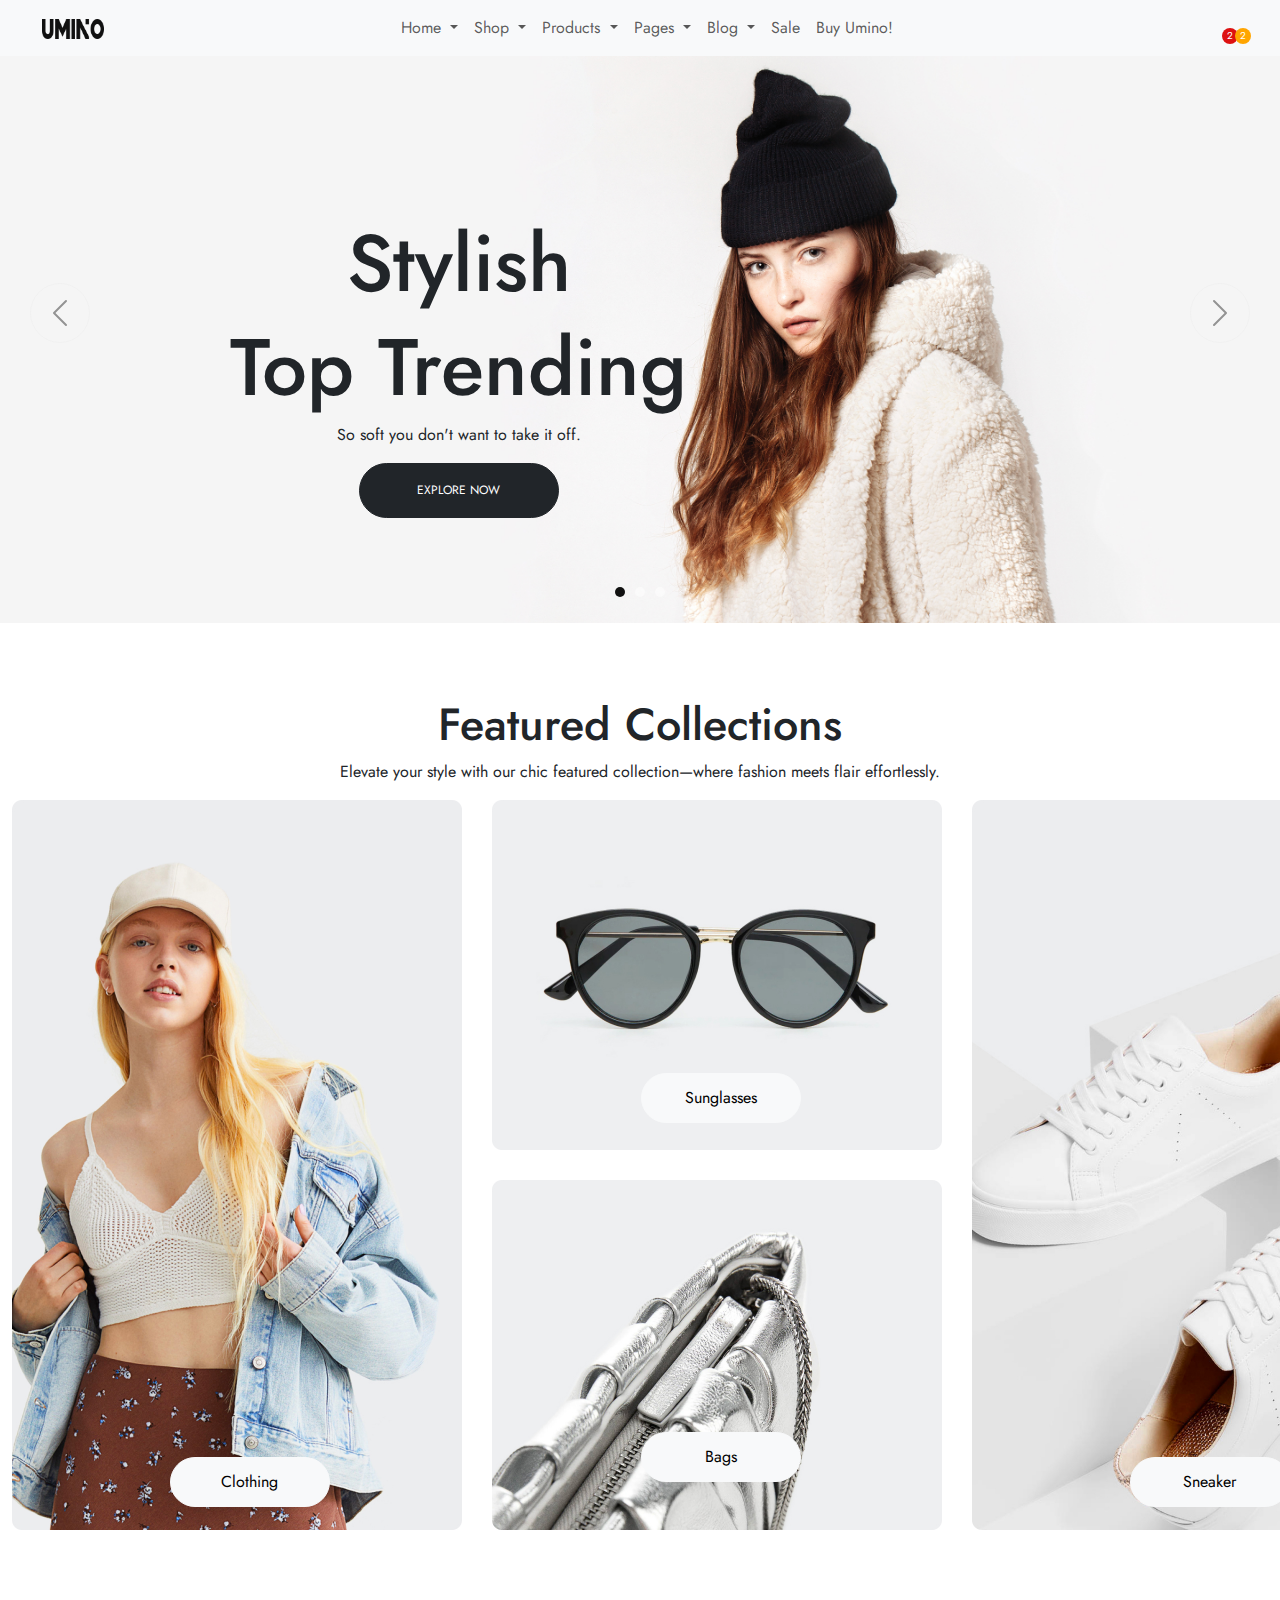
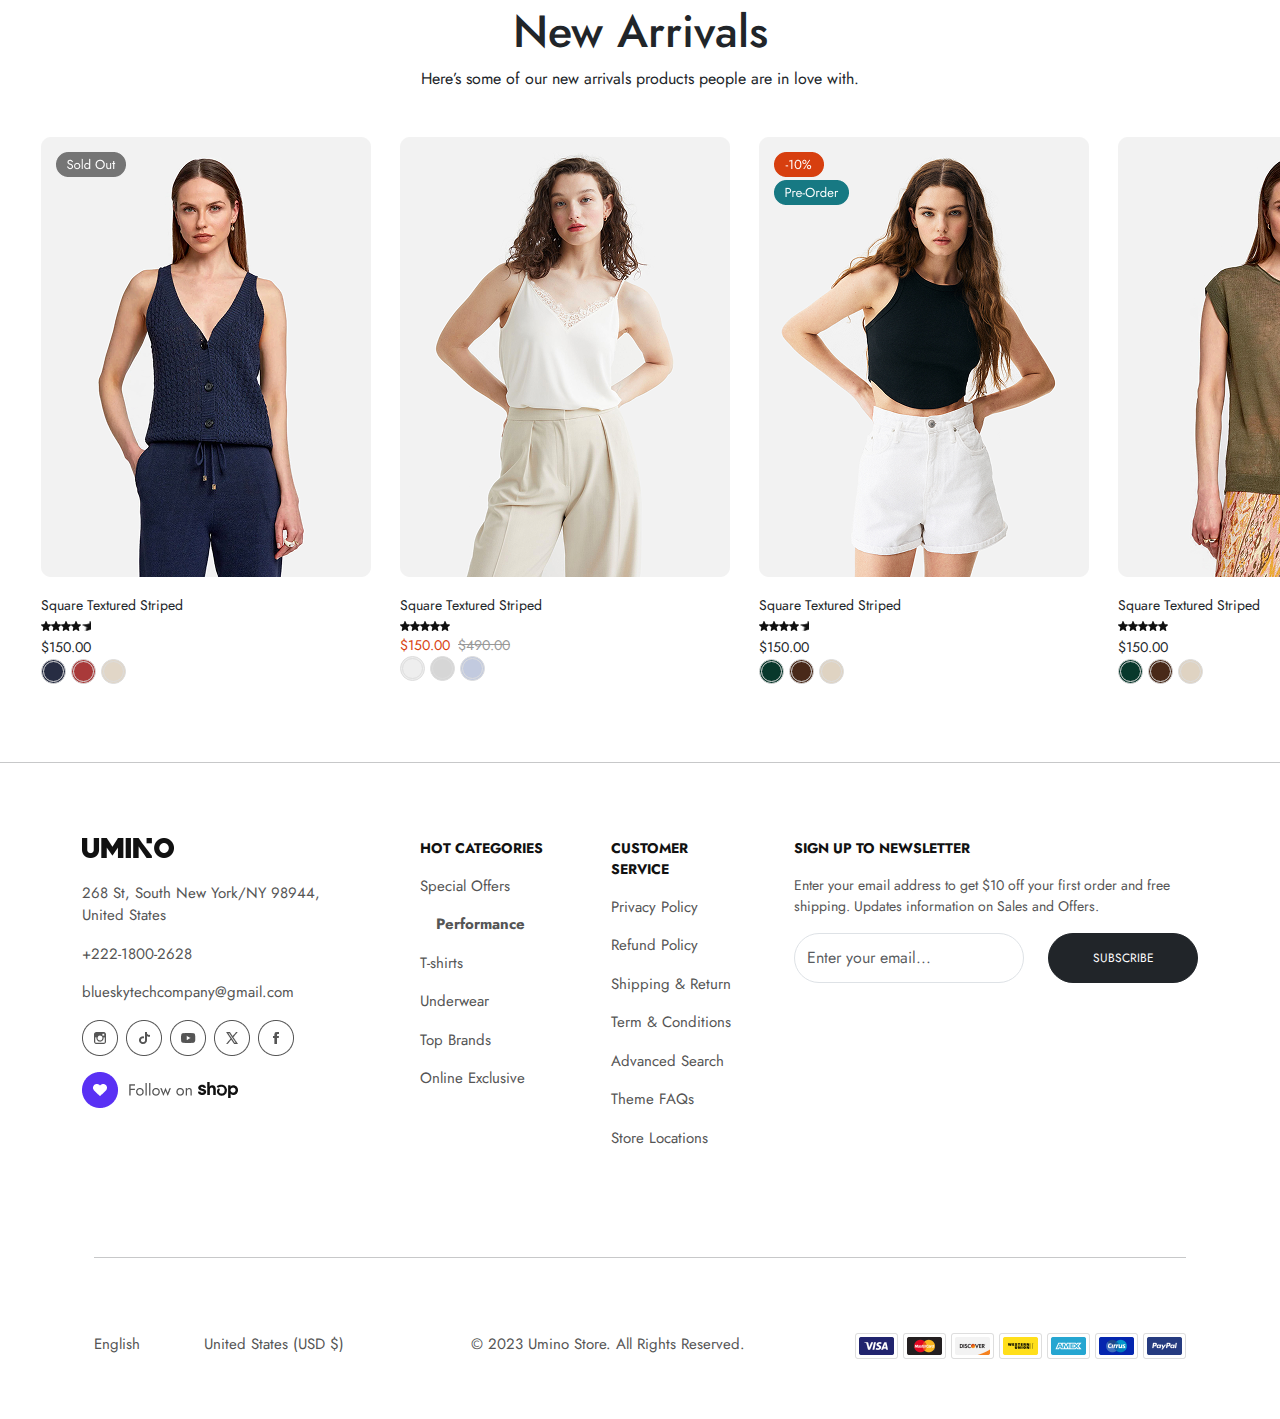
<file: index.html>
<!DOCTYPE html>
<html lang="en">
  <head>
    <meta charset="UTF-8" >
    <meta name="viewport" content="width=device-width, initial-scale=1.0">
    <link href="./bootstrap/bootstrap.css" rel="stylesheet">
    <link
      rel="stylesheet"
      href="https://cdnjs.cloudflare.com/ajax/libs/font-awesome/6.6.0/css/all.min.css"
      integrity="sha512-Kc323vGBEqzTmouAECnVceyQqyqdsSiqLQISBL29aUW4U/M7pSPA/gEUZQqv1cwx4OnYxTxve5UMg5GT6L4JJg=="
      crossorigin="anonymous"
      referrerpolicy="no-referrer"
    >
    <link rel="stylesheet" href="index.css">
    <link rel="stylesheet" href="responsive.css">
    <link rel="preconnect" href="https://fonts.googleapis.com">
    <link rel="preconnect" href="https://fonts.gstatic.com" crossorigin>
    <link
      href="https://fonts.googleapis.com/css2?family=Jost:ital,wght@0,100..900;1,100..900&display=swap"
      rel="stylesheet"
    >

    <!-- fontawesome pro free -->
    <!-- <link
      rel="stylesheet"
      data-purpose="Layout StyleSheet"
      title="Web Awesome"
      href="/css/app-wa-8fd54642150959ca86965e194f04945a.css?vsn=d"
    /> -->
    <link
      rel="stylesheet"
      href="https://site-assets.fontawesome.com/releases/v6.7.2/css/all.css"
    >
    <link
      rel="stylesheet"
      href="https://site-assets.fontawesome.com/releases/v6.7.2/css/sharp-duotone-thin.css"
    >
    <link
      rel="stylesheet"
      href="https://site-assets.fontawesome.com/releases/v6.7.2/css/sharp-duotone-solid.css"
    >
    <link
      rel="stylesheet"
      href="https://site-assets.fontawesome.com/releases/v6.7.2/css/sharp-duotone-regular.css"
    >
    <link
      rel="stylesheet"
      href="https://site-assets.fontawesome.com/releases/v6.7.2/css/sharp-duotone-light.css"
    >
    <link
      rel="stylesheet"
      href="https://site-assets.fontawesome.com/releases/v6.7.2/css/sharp-thin.css"
    >
    <link
      rel="stylesheet"
      href="https://site-assets.fontawesome.com/releases/v6.7.2/css/sharp-solid.css"
    >
    <link
      rel="stylesheet"
      href="https://site-assets.fontawesome.com/releases/v6.7.2/css/sharp-regular.css"
    >
    <link
      rel="stylesheet"
      href="https://site-assets.fontawesome.com/releases/v6.7.2/css/sharp-light.css"
    >
    <link
      rel="stylesheet"
      href="https://site-assets.fontawesome.com/releases/v6.7.2/css/duotone-thin.css"
    >
    <link
      rel="stylesheet"
      href="https://site-assets.fontawesome.com/releases/v6.7.2/css/duotone-regular.css"
    >
    <link
      rel="stylesheet"
      href="https://site-assets.fontawesome.com/releases/v6.7.2/css/duotone-light.css"
    >
    <script src="https://ajax.googleapis.com/ajax/libs/jquery/3.7.1/jquery.min.js"></script>

    <title>UMINO</title>
  </head>
  <body>
    <div>
      <header>
        <nav class="navbar navbar-expand-lg bg-body-tertiary">
          <div class="container-fluid">
            <a class="navbar-brand" href="#"
              ><img src="./assets/Logo.png" alt=""
            ></a>
            <button
              class="navbar-toggler"
              type="button"
              data-bs-toggle="collapse"
              data-bs-target="#navbarSupportedContent"
            >
              <span class="navbar-toggler-icon"></span>
            </button>
            <div
              class="collapse navbar-collapse d-lg-flex justify-content-center"
              id="navbarSupportedContent"
            >
              <div class="d-flex justify-content-center">
                <ul class="navbar-nav me-auto mb-2 mb-lg-0">
                  <li class="nav-item dropdown">
                    <a
                      class="nav-link dropdown-toggle"
                      href="#"
                      role="button"
                      data-bs-toggle="dropdown"
                      aria-expanded="false"
                    >
                      Home
                    </a>
                    <ul class="dropdown-menu">
                      <li><a class="dropdown-item" href="#">Action</a></li>
                      <li>
                        <a class="dropdown-item" href="#">Another action</a>
                      </li>
                      <li><hr class="dropdown-divider"></li>
                      <li>
                        <a class="dropdown-item" href="#"
                          >Something else here</a
                        >
                      </li>
                    </ul>
                  </li>
                  <li class="nav-item dropdown">
                    <a
                      class="nav-link dropdown-toggle"
                      href="#"
                      role="button"
                      data-bs-toggle="dropdown"
                      aria-expanded="false"
                    >
                      Shop
                    </a>
                    <ul class="dropdown-menu">
                      <li><a class="dropdown-item" href="#">Action</a></li>
                      <li>
                        <a class="dropdown-item" href="#">Another action</a>
                      </li>
                      <li><hr class="dropdown-divider" ></li>
                      <li>
                        <a class="dropdown-item" href="#"
                          >Something else here</a
                        >
                      </li>
                    </ul>
                  </li>
                  <li class="nav-item dropdown">
                    <a
                      class="nav-link dropdown-toggle"
                      href="#"
                      role="button"
                      data-bs-toggle="dropdown"
                      aria-expanded="false"
                    >
                      Products
                    </a>
                    <ul class="dropdown-menu">
                      <li><a class="dropdown-item" href="#">Action</a></li>
                      <li>
                        <a class="dropdown-item" href="#">Another action</a>
                      </li>
                      <li><hr class="dropdown-divider"></li>
                      <li>
                        <a class="dropdown-item" href="#"
                          >Something else here</a
                        >
                      </li>
                    </ul>
                  </li>
                  <li class="nav-item dropdown">
                    <a
                      class="nav-link dropdown-toggle"
                      href="#"
                      role="button"
                      data-bs-toggle="dropdown"
                      aria-expanded="false"
                    >
                      Pages
                    </a>
                    <ul class="dropdown-menu">
                      <li><a class="dropdown-item" href="#">Action</a></li>
                      <li>
                        <a class="dropdown-item" href="#">Another action</a>
                      </li>
                      <li><hr class="dropdown-divider"></li>
                      <li>
                        <a class="dropdown-item" href="#"
                          >Something else here</a
                        >
                      </li>
                    </ul>
                  </li>
                  <li class="nav-item dropdown">
                    <a
                      class="nav-link dropdown-toggle"
                      href="#"
                      role="button"
                      data-bs-toggle="dropdown"
                      aria-expanded="false"
                    >
                      Blog
                    </a>
                    <ul class="dropdown-menu">
                      <li><a class="dropdown-item" href="#">Action</a></li>
                      <li>
                        <a class="dropdown-item" href="#">Another action</a>
                      </li>
                      <li><hr class="dropdown-divider"></li>
                      <li>
                        <a class="dropdown-item" href="#"
                          >Something else here</a
                        >
                      </li>
                    </ul>
                  </li>
                  <li class="nav-item">
                    <a class="nav-link" href="#">Sale</a>
                  </li>
                  <li class="nav-item">
                    <a class="nav-link" href="#">Buy Umino!</a>
                  </li>
                </ul>
              </div>
            </div>
            <div class="navbar-icon d-flex">
              <div class="search-icon pe-3">
                <i
                  class="fa-regular fa-magnifying-glass"
                  style="width: 17px; height: 17px"
                ></i>
              </div>
              <div class="user-icon d-none d-md-block">
                <i
                  class="fa-regular fa-user"
                  style="width: 17px; height: 17px"
                ></i>
              </div>
              <div class="clock-icon px-3 d-none d-md-block">
                <i
                  class="fa-regular fa-clock"
                  style="width: 17px; height: 17px"
                ></i>
              </div>
              <div class="heart-icon d-none d-md-block">
                <i
                  class="fa-regular fa-heart"
                  style="width: 17px; height: 17px"
                ></i>
                <div class="wishlist">
                  <p>2</p>
                </div>
              </div>
              <div class="cart-icon ps-lg-3">
                <i
                  class="fa-regular fa-cart-shopping"
                  style="width: 17px; height: 17px"
                ></i>
                <div class="cart">
                  <p>2</p>
                </div>
              </div>
            </div>
          </div>
        </nav>
      </header>

      <!-- slider -->
      <section>
        <div id="carouselExampleIndicators" class="carousel slide">
          <div class="carousel-indicators">
            <button
              type="button"
              data-bs-target="#carouselExampleIndicators"
              data-bs-slide-to="0"
              class="active"
              aria-current="true"
              aria-label="Slide 1"
            ></button>
            <button
              type="button"
              data-bs-target="#carouselExampleIndicators"
              data-bs-slide-to="1"
              aria-label="Slide 2"
            ></button>
            <button
              type="button"
              data-bs-target="#carouselExampleIndicators"
              data-bs-slide-to="2"
              aria-label="Slide 3"
            ></button>
          </div>
          <div class="carousel-inner">
            <div class="carousel-item active">
              <img src="./assets/Slider.png" class="d-block w-100" alt="...">
              <div class="text">
                <h2>Stylish</h2>
                <h2>Top Trending</h2>
                <p>So soft you don't want to take it off.</p>
                <button type="button" class="btn btn-dark rounded-pill">
                  EXPLORE NOW
                </button>
              </div>
            </div>
            <div class="carousel-item">
              <img src="./assets/Slider.png" class="d-block w-100" alt="...">
              <div class="text">
                <h2>Stylish</h2>
                <h2>Top Trending</h2>
                <p>So soft you don't want to take it off.</p>
                <button type="button" class="btn btn-dark rounded-pill">
                  EXPLORE NOW
                </button>
              </div>
            </div>
            <div class="carousel-item">
              <img src="./assets/Slider.png" class="d-block w-100" alt="...">
              <div class="text">
                <h2>Stylish</h2>
                <h2>Top Trending</h2>
                <p>So soft you don't want to take it off.</p>
                <button type="button" class="btn btn-dark rounded-pill">
                  EXPLORE NOW
                </button>
              </div>
            </div>
          </div>
          <div class="button d-md-block d-none">
            <button
              class="carousel-control-prev text-dark"
              type="button"
              data-bs-target="#carouselExampleIndicators"
              data-bs-slide="prev"
            >
              <span
                class="carousel-control-prev-icon text-dark"
                aria-hidden="true"
              ></span>
              <span class="visually-hidden text-dark">Previous</span>
            </button>
            <button
              class="carousel-control-next"
              type="button"
              data-bs-target="#carouselExampleIndicators"
              data-bs-slide="next"
            >
              <span
                class="carousel-control-next-icon"
                aria-hidden="true"
              ></span>
              <span class="visually-hidden">Next</span>
            </button>
          </div>
        </div>
      </section>

      <!--  product  -->
      <div class="product container-fluid">
        <div class="featuredCollections">
          <div class="featured">
            <h2>Featured Collections</h2>
            <p>
              Elevate your style with our chic featured collection—where fashion
              meets flair effortlessly.
            </p>
          </div>
          <div class="collections">
            <div class="prd1">
              <img src="./assets/bg.jpg" alt="">
              <button type="button" class="btn btn-light rounded-pill">
                Clothing
              </button>
            </div>
            <div class="prd2">
              <img src="./assets/bg(1).jpg" alt="">
              <button type="button" class="btn btn-light rounded-pill">
                Sunglasses
              </button>
            </div>
            <div class="prd3">
              <img src="./assets/bg(2).jpg" alt="">
              <button type="button" class="btn btn-light rounded-pill">
                Bags
              </button>
            </div>
            <div class="prd4">
              <img src="./assets/bg(3).jpg" alt="">
              <button type="button" class="btn btn-light rounded-pill">
                Sneaker
              </button>
            </div>
          </div>
        </div>

        <div class="newArrivals">
          <div class="new">
            <h2>New Arrivals</h2>
            <p>
              Here’s some of our new arrivals products people are in love with.
            </p>
          </div>

          <div class="arrivals d-md-grid d-none">
            <div class="arr1">
              <img src="./assets/img.png" alt="" >
              <div class="text mt-3">
                <a>Square Textured Striped</a>
                <div class="icon d-flex my-1">
                  <img src="./assets/1.png" alt="" >
                  <img src="./assets/1.png" alt="" >
                  <img src="./assets/1.png" alt="" >
                  <img src="./assets/1.png" alt="" >
                  <img src="./assets/Vector.png" alt="" >
                </div>
                <a>$150.00</a>
                <div class="color">
                  <button class="btn1"></button>
                  <button class="btn2"></button>
                  <button class="btn3"></button>
                </div>
              </div>
            </div>
            <div class="arr2">
              <img src="./assets/bg.png" alt="">
              <div class="text mt-3">
                <a>Square Textured Striped</a>
                <div class="icon d-flex my-1">
                  <img src="./assets/1.png" alt="">
                  <img src="./assets/1.png" alt="">
                  <img src="./assets/1.png" alt="">
                  <img src="./assets/1.png" alt="">
                  <img src="./assets/1.png" alt="">
                </div>
                <div class="price d-flex">
                  <a class="price1 pe-2">$150.00</a>
                  <a class="price2">$490.00</a>
                </div>
                <div class="color2">
                  <button class="btn1"></button>
                  <button class="btn2"></button>
                  <button class="btn3"></button>
                </div>
              </div>
            </div>
            <div class="arr3">
              <img src="./assets/img(1).png" alt="">
              <div class="text mt-3">
                <a>Square Textured Striped</a>
                <div class="icon d-flex my-1">
                  <img src="./assets/1.png" alt="">
                  <img src="./assets/1.png" alt="">
                  <img src="./assets/1.png" alt="">
                  <img src="./assets/1.png" alt="">
                  <img src="./assets/Vector.png" alt="">
                </div>
                <a>$150.00</a>
                <div class="color3">
                  <button class="btn1"></button>
                  <button class="btn2"></button>
                  <button class="btn3"></button>
                </div>
              </div>
            </div>
            <div class="arr4">
              <img src="./assets/img(2).png" alt="">
              <div class="text mt-3">
                <a>Square Textured Striped</a>
                <div class="icon d-flex my-1">
                  <img src="./assets/1.png" alt="">
                  <img src="./assets/1.png" alt="">
                  <img src="./assets/1.png" alt="">
                  <img src="./assets/1.png" alt="">
                  <img src="./assets/1.png" alt="">
                </div>
                <a>$150.00</a>
                <div class="color4">
                  <button class="btn1"></button>
                  <button class="btn2"></button>
                  <button class="btn3"></button>
                </div>
              </div>
            </div>
          </div>
        </div>
      </div>
      <!-- Mobile View -->

      <div class="prdMbl d-block d-md-none">
        <div class="btn-prdMbl d-flex justify-content-center">
          <button class="pre-btn me-5">
            <img src="./assets/buttonPrev.png" alt="">
          </button>
          <button class="nxt-btn">
            <img src="./assets/buttonNext.png" alt="">
          </button>
        </div>
        <div class="prdMbl-container d-flex">
          <div class="prdMbl-card">
            <div class="prdMbl-img">
              <img src="./assets/img2.png" alt="" class="prdMbl-thumb">
            </div>
            <div class="prdMbl-info">
              <a>Square Textured Striped</a>
              <div class="icon d-flex my-1">
                <img src="./assets/1.png" alt="">
                <img src="./assets/1.png" alt="">
                <img src="./assets/1.png" alt="">
                <img src="./assets/1.png" alt="">
                <img src="./assets/1.png" alt="">
              </div>
              <div class="price d-flex">
                  <a class="price1 pe-2">$150.00</a>
                  <a class="price2">$490.00</a>
                </div>
              <div class="color">
                <button class="btn1"></button>
                <button class="btn2"></button>
                <button class="btn3"></button>
              </div>
            </div>
          </div>
          <div class="prdMbl-card">
            <div class="prdMbl-img">
              <img src="./assets/img1.png" alt="" class="prdMbl-thumb">
            </div>
            <div class="prdMbl-info">
              <a>Square Textured Striped</a>
              <div class="icon d-flex my-1">
                <img src="./assets/1.png" alt="">
                <img src="./assets/1.png" alt="">
                <img src="./assets/1.png" alt="">
                <img src="./assets/1.png" alt="">
                <img src="./assets/1.png" alt="">
              </div>
              <a>$150.00</a>
              <div class="color">
                <button class="btn1"></button>
                <button class="btn2"></button>
                <button class="btn3"></button>
              </div>
            </div>
          </div>
          <div class="prdMbl-card">
            <div class="prdMbl-img">
              <img src="./assets/img2.png" alt="" class="prdMbl-thumb">
            </div>
            <div class="prdMbl-info">
              <a>Square Textured Striped</a>
              <div class="icon d-flex my-1">
                <img src="./assets/1.png" alt="">
                <img src="./assets/1.png" alt="">
                <img src="./assets/1.png" alt="">
                <img src="./assets/1.png" alt="">
                <img src="./assets/1.png" alt="">
              </div>
              <div class="price d-flex">
                  <a class="price1 pe-2">$150.00</a>
                  <a class="price2">$490.00</a>
              </div>
              <div class="color">
                <button class="btn1"></button>
                <button class="btn2"></button>
                <button class="btn3"></button>
              </div>
            </div>
          </div>
          <div class="prdMbl-card">
            <div class="prdMbl-img">
              <img src="./assets/img1.png" alt="" class="prdMbl-thumb">
            </div>
            <div class="prdMbl-info">
              <a>Square Textured Striped</a>
              <div class="icon d-flex my-1">
                <img src="./assets/1.png" alt="">
                <img src="./assets/1.png" alt="">
                <img src="./assets/1.png" alt="">
                <img src="./assets/1.png" alt="">
                <img src="./assets/1.png" alt="">
              </div>
              <a>$150.00</a>
              <div class="color">
                <button class="btn1"></button>
                <button class="btn2"></button>
                <button class="btn3"></button>
              </div>
            </div>
          </div>
          <div class="prdMbl-card">
            <div class="prdMbl-img">
              <img src="./assets/img2.png" alt="" class="prdMbl-thumb">
            </div>
            <div class="prdMbl-info">
              <a>Square Textured Striped</a>
              <div class="icon d-flex my-1">
                <img src="./assets/1.png" alt="">
                <img src="./assets/1.png" alt="">
                <img src="./assets/1.png" alt="">
                <img src="./assets/1.png" alt="">
                <img src="./assets/1.png" alt="">
              </div>
              <div class="price d-flex">
                  <a class="price1 pe-2">$150.00</a>
                  <a class="price2">$490.00</a>
              </div>
              <div class="color">
                <button class="btn1"></button>
                <button class="btn2"></button>
                <button class="btn3"></button>
              </div>
            </div>
          </div>
          <div class="prdMbl-card">
            <div class="prdMbl-img">
              <img src="./assets/img1.png" alt="" class="prdMbl-thumb">
            </div>
            <div class="prdMbl-info">
              <a>Square Textured Striped</a>
              <div class="icon d-flex my-1">
                <img src="./assets/1.png" alt="">
                <img src="./assets/1.png" alt="">
                <img src="./assets/1.png" alt="">
                <img src="./assets/1.png" alt="">
                <img src="./assets/1.png" alt="">
              </div>
              <a>$150.00</a>
              <div class="color">
                <button class="btn1"></button>
                <button class="btn2"></button>
                <button class="btn3"></button>
              </div>
            </div>
          </div>
        </div>
      </div>

      <hr>

      <!-- footer  -->

      <div class="footer container">
        <div
          class="parent d-flex flex-column flex-lg-row justify-content-center"
        >
          <div class="div1">
            <img class="mb-4" src="./assets/Logo.png" alt="">
            <p>268 St, South New York/NY 98944, United States</p>
            <p>+222-1800-2628</p>
            <p>blueskytechcompany@gmail.com</p>
            <div class="icon d-flex">
              <img src="./assets/01.png" alt="">
              <img class="mx-2" src="./assets/icon.png" alt="">
              <img src="./assets/icon(1).png" alt="">
              <img class="mx-2" src="./assets/04.png" alt="">
              <img src="./assets/05.png" alt="">
            </div>
            <div class="logo mt-3 d-md-block d-none">
              <img src="./assets/followOnShop.png" alt="">
            </div>
          </div>
          <div class="div2 d-md-block d-none">
            <div class="title">
              <p><b>HOT CATEGORIES</b></p>
            </div>
            <p>Special Offers</p>
            <p class="ms-3"><b>Performance</b></p>
            <p>T-shirts</p>
            <p>Underwear</p>
            <p>Top Brands</p>
            <p>Online Exclusive</p>
          </div>
          <div class="div3 d-md-block d-none">
            <div class="title">
              <p><b>CUSTOMER SERVICE</b></p>
            </div>
            <p>Privacy Policy</p>
            <p>Refund Policy</p>
            <p>Shipping & Return</p>
            <p>Term & Conditions</p>
            <p>Advanced Search</p>
            <p>Theme FAQs</p>
            <p>Store Locations</p>
          </div>
          <div class="div4 d-md-block d-none">
            <div class="title">
              <p><b>SIGN UP TO NEWSLETTER</b></p>
            </div>
            <p>
              Enter your email address to get $10 off your first order and free
              shipping. Updates information on Sales and Offers.
            </p>
            <form>
              <div class="formEmail d-flex">
                <div class="mb-3">
                  <input
                    type="email"
                    class="email form-control rounded-pill me-4"
                    id="exampleFormControlInput1"
                    placeholder="Enter your email..."
                  >
                </div>
                <button
                  type="button"
                  class="emailBtn btn btn-dark rounded-pill"
                >
                  SUBSCRIBE
                </button>
              </div>
            </form>
          </div>
        </div>

        <div class="accordion d-block d-md-none" id="accordionExample">
          <div class="accordion-item">
            <h2 class="accordion-header">
              <button
                class="accordion-button"
                type="button"
                data-bs-toggle="collapse"
                data-bs-target="#collapseOne"
                aria-expanded="true"
                aria-controls="collapseOne"
              >
                <b>HOT CATEGORIES</b>
              </button>
            </h2>
            <div
              id="collapseOne"
              class="accordion-collapse collapse show"
              data-bs-parent="#accordionExample"
            >
              <div class="accordion-body">
                <p>Special Offers</p>
                <b class="ms-3">Performance</b>
                <p>T-shirts</p>
                <p>Underwear</p>
                <p>Top Brands</p>
                <p>Online Exclusive</p>
              </div>
            </div>
          </div>
          <div class="accordion-item">
            <h2 class="accordion-header">
              <button
                class="accordion-button collapsed"
                type="button"
                data-bs-toggle="collapse"
                data-bs-target="#collapseTwo"
                aria-expanded="false"
                aria-controls="collapseTwo"
              >
                <b>CUSTOMER SERVICE</b>
              </button>
            </h2>
            <div
              id="collapseTwo"
              class="accordion-collapse collapse"
              data-bs-parent="#accordionExample"
            >
              <div class="accordion-body">
                <p>Privacy Policy</p>
                <p>Refund Policy</p>
                <p>Shipping & Return</p>
                <p>Term & Conditions</p>
                <p>Advanced Search</p>
                <p>Theme FAQs</p>
                <p>Store Locations</p>
              </div>
            </div>
          </div>
          <div class="accordion-item">
            <h2 class="accordion-header">
              <button
                class="accordion-button collapsed"
                type="button"
                data-bs-toggle="collapse"
                data-bs-target="#collapseThree"
                aria-expanded="false"
                aria-controls="collapseThree"
              >
                <b>SIGN UP TO NEWSLETTER</b>
              </button>
            </h2>
            <div
              id="collapseThree"
              class="accordion-collapse collapse"
              data-bs-parent="#accordionExample"
            >
              <div class="accordion-body">
                <p>
                  Enter your email address to get $10 off your first order and
                  free shipping. Updates information on Sales and Offers.
                </p>
                <form>
                  <div class="formEmail d-flex">
                    <div class="mb-3">
                      <input
                        type="email"
                        class="email form-control rounded-pill me-4"
                        id="exampleFormControlInput"
                        placeholder="Enter your email..."
                      >
                    </div>
                    <button
                      type="button"
                      class="emailBtn btn btn-dark rounded-pill"
                    >
                      SUBSCRIBE
                    </button>
                  </div>
                </form>
              </div>
            </div>
          </div>
        </div>

        <div class="footerEnd container py-5">
          <hr>
          <div
            class="end d-flex flex-column flex-lg-row justify-content-between"
          >
            <div class="end1 d-flex">
              <p>English</p>
              <i class="fa-solid fa-chevron-down ms-2"></i>
              <p class="ms-5">United States (USD $)</p>
              <i class="fa-solid fa-chevron-down ms-2"></i>
            </div>
            <div class="end2">
              <p>© 2023 Umino Store. All Rights Reserved.</p>
            </div>
            <div class="end3">
              <img src="./assets/payment.png" alt="">
            </div>
          </div>
        </div>
      </div>
    </div>

    <!-- mobile -->
    <div class="mobile d-block d-md-none">
      <div class="mobileIcon">
        <div class="upIcon mb-3">
          <img src="./assets/BackTop.png" alt="">
        </div>
        <div class="infoIcon">
          <img src="./assets/Chat.png" alt="">
        </div>
      </div>
      <div class="navMobile d-flex">
        <div class="hm">
          <img src="./assets/home.png" alt="">
        </div>
        <div class="sh">
          <img src="./assets/shop.png" alt="">
        </div>
        <div class="ac">
          <img src="./assets/account.png" alt="">
        </div>
        <div class="wl">
          <div class="w">
            <img src="./assets/wishlist.png" alt="">
          </div>
          <div class="nb">
            <img src="./assets/qty.png" alt="">
          </div>
        </div>
        <div class="cr">
          <div class="c">
            <img src="./assets/cart.png" alt="">
          </div>
          <div class="nb">
            <img src="./assets/qty.png" alt="">
          </div>
        </div>
      </div>
    </div>

    <!-- js -->
    <script src="./bootstrap/bootstrap.bundle.min.js"></script>
    <script src="./script.js"></script>
  </body>
</html>
</file>
<file: index.css>
body {
  font-family: "Jost", sans-serif;
}
.navbar-brand img {
  width: 92px;
  height: 20px;
  padding-left: 30px;
}
.navbar-icon {
  padding-right: 30px;
}
.heart-icon {
  position: relative;
}
.wishlist {
  width: 16px;
  height: 16px;
  text-align: center;
  position: absolute;
  border-radius: 50%;
  background-color: rgb(221, 17, 17);
  top: -10%;
  left: 65%;
}
.wishlist p {
  color: #ffffff;
  font-size: 10px;
}
.cart-icon {
  position: relative;
}
.cart {
  width: 16px;
  height: 16px;
  text-align: center;
  position: absolute;
  border-radius: 50%;
  background-color: orange;
  top: -10%;
  left: 81%;
}
.cart p {
  color: #ffffff;
  font-size: 10px;
}
.collapse a {
  font-size: 16px;
}
.carousel-indicators {
  bottom: 10px;
}

.carousel-indicators button {
  width: 10px !important;
  height: 10px !important;
  border-radius: 50% !important;
  margin: 0 5px !important;
  background-color: gray;
  border: none !important;
}

.carousel-indicators .active {
  background-color: #111111 !important;
}
.carousel-item {
  position: relative;
}

.carousel-control-prev-icon {
  background-image: url("data:image/svg+xml,%3csvg xmlns='http://www.w3.org/2000/svg' viewBox='0 0 16 16' fill='%23000'%3e%3cpath d='M11.354 1.646a.5.5 0 0 1 0 .708L5.707 8l5.647 5.646a.5.5 0 0 1-.708.708l-6-6a.5.5 0 0 1 0-.708l6-6a.5.5 0 0 1 .708 0z'/%3e%3c/svg%3e");
}

.carousel-control-next-icon {
  background-image: url("data:image/svg+xml,%3csvg xmlns='http://www.w3.org/2000/svg' viewBox='0 0 16 16' fill='%23000'%3e%3cpath d='M4.646 1.646a.5.5 0 0 1 .708 0l6 6a.5.5 0 0 1 0 .708l-6 6a.5.5 0 0 1-.708-.708L10.293 8 4.646 2.354a.5.5 0 0 1 0-.708z'/%3e%3c/svg%3e");
}

.carousel-control-prev:hover .carousel-control-prev-icon {
  background-image: url("data:image/svg+xml,%3csvg xmlns='http://www.w3.org/2000/svg' viewBox='0 0 16 16' fill='%23fff'%3e%3cpath d='M11.354 1.646a.5.5 0 0 1 0 .708L5.707 8l5.647 5.646a.5.5 0 0 1-.708.708l-6-6a.5.5 0 0 1 0-.708l6-6a.5.5 0 0 1 .708 0z'/%3e%3c/svg%3e");
}

.carousel-control-next:hover .carousel-control-next-icon {
  background-image: url("data:image/svg+xml,%3csvg xmlns='http://www.w3.org/2000/svg' viewBox='0 0 16 16' fill='%23fff'%3e%3cpath d='M4.646 1.646a.5.5 0 0 1 .708 0l6 6a.5.5 0 0 1 0 .708l-6 6a.5.5 0 0 1-.708-.708L10.293 8 4.646 2.354a.5.5 0 0 1 0-.708z'/%3e%3c/svg%3e");
}

.carousel-item .text {
  position: absolute;
  top: 28%;
  left: 18%;
  text-align: center;
}
.carousel-item .text h2 {
  font-size: 80px;
}
.carousel-item .text p {
  font-size: 16px;
}
.text button {
  width: 200px;
  height: 55px;
  font-size: 12px;
}
.carousel-control-prev {
  border: 1px solid #ebebeb;
  opacity: 40%;
  border-radius: 100px;
  top: 40%;
  left: 30px;
  width: 60px;
  height: 60px;
}
.carousel-control-next {
  border: 1px solid #ebebeb;
  opacity: 40%;
  border-radius: 100px;
  top: 40%;
  right: 30px;
  width: 60px;
  height: 60px;
}
.carousel-control-prev:hover {
  background-color: #111111;
}
.carousel-control-next:hover {
  background-color: #111111;
}

.featured {
  text-align: center;
}
.collections {
  display: grid;
  width: 1410px;
  grid-template-areas:
    "clothing sunglasses sneaker"
    "clothing bags sneaker";

  gap: 0px 30px;
  margin: 0 auto;
}
.product {
  margin-top: 75px;
}
.product h2 {
  font-size: 45px;
}
.product p {
  font-size: 16px;
}

.prd1 {
  position: relative;
  grid-area: clothing;
}
.prd2 {
  position: relative;
  grid-area: sunglasses;
}
.prd3 {
  position: relative;
  grid-area: bags;
}
.prd4 {
  position: relative;
  grid-area: sneaker;
}
.prd1 img,
.prd4 img {
  width: 450px;
  height: 730px;
}
.prd2 img {
  width: 450px;
  height: 350px;
  margin-bottom: 30px;
}
.prd3 img {
  width: 450px;
  height: 350px;
}
.prd1 button,
.prd4 button {
  position: absolute;
  top: 90%;
  left: 35%;
  width: 160px;
  height: 50px;
  font-size: 16px;
}
.prd2 button,
.prd3 button {
  position: absolute;
  top: 72%;
  left: 33%;
  width: 160px;
  height: 50px;
  font-size: 16px;
}

.newArrivals {
  margin-top: 75px;
}
.new {
  text-align: center;
}
.new h2 {
  font-size: 45px;
}
.new p {
  font-size: 16px;
}
.arrivals {
  padding-top: 30px;
  display: grid;
  grid-template-columns: repeat(6, 1fr);
  gap: 0px 29px;
}
.arr1 {
  grid-row: span 3 / span 3;
  grid-column-start: 2;
}
.arr2 {
  grid-row: span 3 / span 3;
  grid-column-start: 3;
}
.arr3 {
  grid-row: span 3 / span 3;
  grid-column-start: 4;
}
.arr4 {
  grid-row: span 3 / span 3;
  grid-column-start: 5;
}
.arr1 img,
.arr2 img,
.arr3 img,
.arr4 img {
  width: 330px;
  height: 440px;
}
.arr1 a,
.arr2 a,
.arr3 a,
.arr4 a {
  font-size: 14px;
}
.icon img {
  width: 10px;
  height: 10px;
}
.price1 {
  color: #d73f0f;
  text-decoration: none;
}
.price2 {
  color: #999999;
  text-decoration: line-through;
}
hr {
  margin: 75px 0px;
}
.color .btn1 {
  width: 25px;
  height: 25px;
  border: 3px double #dddddd;
  background-color: #272d43;
  border-radius: 50%;
  -moz-border-radius: 50%;
  -webkit-border-radius: 50%;
}
.color .btn2 {
  width: 25px;
  height: 25px;
  border: 3px double #dddddd;
  background-color: #a93a3a;
  border-radius: 50%;
  -moz-border-radius: 50%;
  -webkit-border-radius: 50%;
}
.color .btn3 {
  width: 25px;
  height: 25px;
  border: 3px double #dddddd;
  background-color: #e1d6c7;
  border-radius: 50%;
  -moz-border-radius: 50%;
  -webkit-border-radius: 50%;
}

.color2 .btn1 {
  width: 25px;
  height: 25px;
  border: 3px double #dddddd;
  background-color: #eeeeee;
  border-radius: 50%;
  -moz-border-radius: 50%;
  -webkit-border-radius: 50%;
}
.color2 .btn2 {
  width: 25px;
  height: 25px;
  border: 3px double #dddddd;
  background-color: #d6d6d6;
  border-radius: 50%;
  -moz-border-radius: 50%;
  -webkit-border-radius: 50%;
}
.color2 .btn3 {
  width: 25px;
  height: 25px;
  border: 3px double #dddddd;
  background-color: #c2cadf;
  border-radius: 50%;
  -moz-border-radius: 50%;
  -webkit-border-radius: 50%;
}

.color3 .btn1 {
  width: 25px;
  height: 25px;
  border: 3px double #dddddd;
  background-color: #08382c;
  border-radius: 50%;
  -moz-border-radius: 50%;
  -webkit-border-radius: 50%;
}
.color3 .btn2 {
  width: 25px;
  height: 25px;
  border: 3px double #dddddd;
  background-color: #492919;
  border-radius: 50%;
  -moz-border-radius: 50%;
  -webkit-border-radius: 50%;
}
.color3 .btn3 {
  width: 25px;
  height: 25px;
  border: 3px double #dddddd;
  background-color: #dfd3c2;
  border-radius: 50%;
  -moz-border-radius: 50%;
  -webkit-border-radius: 50%;
}

.color4 .btn1 {
  width: 25px;
  height: 25px;
  border: 3px double #dddddd;
  background-color: #08382c;
  border-radius: 50%;
  -moz-border-radius: 50%;
  -webkit-border-radius: 50%;
}
.color4 .btn2 {
  width: 25px;
  height: 25px;
  border: 3px double #dddddd;
  background-color: #492919;
  border-radius: 50%;
  -moz-border-radius: 50%;
  -webkit-border-radius: 50%;
}
.color4 .btn3 {
  width: 25px;
  height: 25px;
  border: 3px double #dddddd;
  background-color: #dfd3c2;
  border-radius: 50%;
  -moz-border-radius: 50%;
  -webkit-border-radius: 50%;
}

/* <-- --------------------------- footer ---------------------- --> */
.footer {
  align-items: center;
}
.parent {
  display: grid;
  grid-template-columns: repeat(8, 1fr);
  /* grid-template-rows: repeat(5, 1fr); */
  gap: 0px 60px;
}

.div1 {
  grid-column: span 2 / span 2;
  grid-row: span 5 / span 5;
  grid-column-start: 2;
  width: 340px;
  height: 251px;
  color: #555555;
}
.footer .div1 img {
  width: 92.41px;
  height: 20px;
}
.div1 .icon img {
  width: 36px;
  height: 36px;
}
.div1 .logo img {
  width: 156px;
  height: 36px;
}
.div1 p {
  font-size: 15px;
}

.div2 {
  grid-row: span 5 / span 5;
  grid-column-start: 4;
  width: 160px;
  height: 258px;
}
.div2 .title p {
  font-size: 14px;
  color: #111111;
}
.div2 p {
  font-size: 15px;
  color: #555555;
}

.div3 {
  grid-row: span 5 / span 5;
  grid-column-start: 5;
  width: 150px;
  height: 296px;
}
.div3 .title p {
  font-size: 14px;
  color: #111111;
}
.div3 p {
  font-size: 15px;
  color: #555555;
}

.div4 {
  grid-column: span 2 / span 2;
  grid-row: span 5 / span 5;
  grid-column-start: 6;
  width: 480px;
  height: 171px;
}
.div4 .title p {
  font-size: 14px;
  color: #111111;
}
.div4 p {
  font-size: 14px;
  color: #555555;
}

.email {
  width: 230px;
  height: 50px;
}
.emailBtn {
  width: 150px;
  height: 50px;
  font-size: 12px;
}

.end p {
  font-size: 15px;
  color: #555555;
}

.end1 i {
  text-align: center;
  width: 8px;
  height: 8px;
  color: #555555;
}
.end3 img {
  width: 331px;
  height: 26px;
}
</file>
<file: responsive.css>
/* mobile */
@media screen and (max-width: 768px) {
  .navbar-brand {
    order: 1;
  }
  .navbar-toggler {
    order: 0;
  }
  .navbar-icon {
    order: 2;
  }
  .carousel-item .text h2 {
    font-size: 20px;
  }
  .carousel-item .text {
    position: absolute;
    top: 20%;
    left: 12%;
    text-align: center;
  }
  .carousel-item .text p {
    font-size: 8px;
  }
  .text button {
    width: 100px;
    height: 30px;
    font-size: 8px;
  }
  .collections {
    width: 390px;
    height: 464px;
    /* display: grid;
    grid-template-columns: repeat(4, 1fr); */
    display: grid;
    grid-template-areas:
      "clothing bags "
      "clothing sneaker"
      "sunglasses sneaker";
    margin: 0 auto;
    gap: 8px;
  }
  .collections button {
    width: 120px;
    height: 40px;
  }
  .featured h2 {
    font-size: 36px;
  }
  .featured p {
    font-size: 16px;
  }
  .prd1,
  .prd4 {
    width: 185px;
    height: 300px;
  }
  .prd3,
  .prd2 {
    width: 185px;
    height: 144px;
  }
  .prd1 img,
  .prd4 img {
    width: 185px;
    height: 300px;
  }
  .prd3 img,
  .prd2 img {
    width: 185px;
    height: 144px;
  }
  .prd1 button,
  .prd4 button {
    position: absolute;
    top: 80%;
    left: 18%;
  }
  .prd2 button {
    position: absolute;
    top: 60%;
    left: 18%;
  }
  .prd3 button {
    position: absolute;
    top: 60%;
    left: 18%;
  }
  .prd1 {
    position: relative;
    grid-area: clothing;
  }
  .prd2 {
    position: relative;
    grid-area: sunglasses;
  }
  .prd3 {
    position: relative;
    grid-area: bags;
  }
  .prd4 {
    position: relative;
    grid-area: sneaker;
  }
  .new h2 {
    font-size: 36px;
  }
  .new p {
    font-size: 16px;
  }

  .accordion-button::after {
    content: "+";
    font-size: 1.2rem;
    background-image: none !important;
    transform: none !important;
  }

  .accordion-button:not(.collapsed)::after {
    content: "-";
  }

  .end {
    align-items: center;
  }
  .mobileIcon {
    position: fixed;
    top: 79%;
    left: 84%;
  }
  .hm img,
  .sh img,
  .ac img,
  .w img,
  .c img {
    width: 100%;
    height: 100%;
  }
  .upIcon img {
    width: 50px;
    height: 50px;
  }
  .infoIcon img {
    width: 60px;
    height: 60px;
  }
  .navMobile {
    position: fixed;
    bottom: 0;
    padding: 10px 0;
    background-color: #ffffff;
    align-items: center;
    width: 100%;
    justify-content: center;
  }
  .wl,
  .cr {
    position: relative;
  }
  .wl .nb img {
    position: absolute;
    top: 1%;
    left: 55%;
    width: 15px;
    height: 15px;
  }
  .cr .nb img {
    position: absolute;
    position: absolute;
    top: 1%;
    left: 55%;
    width: 15px;
    height: 15px;
  }
  .product {
    position: relative;
    overflow: hidden;
    padding: 10px;
  }
  .prdMbl-container {
    padding: 0 5vw;
    display: flex;
    overflow-x: auto;
    scroll-behavior: smooth;
  }
  .prdMbl-container::-webkit-scrollbar {
    display: none;
  }
  .prdMbl-card {
    flex: 0 0 auto;
    width: 185px;
    height: 387px;
    margin-right: 5%;
  }
  .prdMbl-img {
    /* position: relative; */
    width: 185px;
    height: 246px;
    overflow: hidden;
  }
  .prdMbl-thumb {
    width: 100%;
    height: 100%;
    object-fit: cover;
  }
  .pre-btn,
  .nxt-btn {
    border: none;
    width: 40px;
    height: 40px;
    background-color: #ffffff;
    /* position: absolute; */
    display: flex;
    justify-content: center;
    align-items: center;
    cursor: pointer;
    z-index: 9;
  }
  .pre-btn img,
  .nxt-btn img {
    opacity: 0.8;
  }
  .pre-btn:hover img,
  .nxt-btn:hover img {
    opacity: 1;
  }
  
}

.crs .carousel-inner {
  padding: 1em;
}
.card {
  margin: 0 0.5em;
  box-shadow: 2px 6px 8px 0 rgba(22, 22, 26, 0.18);
  border: none;
  position: relative;
}

@media (min-width: 768px) {
  .crs .carousel-item {
    margin-right: 0;
    flex: 0 0 33.333333%;
    display: block;
  }
  .crs .carousel-inner {
    display: flex;
  }
}
.card .img-wrapper {
  max-width: 100%;
  height: 13em;
  display: flex;
  justify-content: center;
  align-items: center;
}
.card img {
  max-height: 100%;
}
@media (max-width: 767px) {
  .card .img-wrapper {
    height: 17em;
  }
}
</file>
